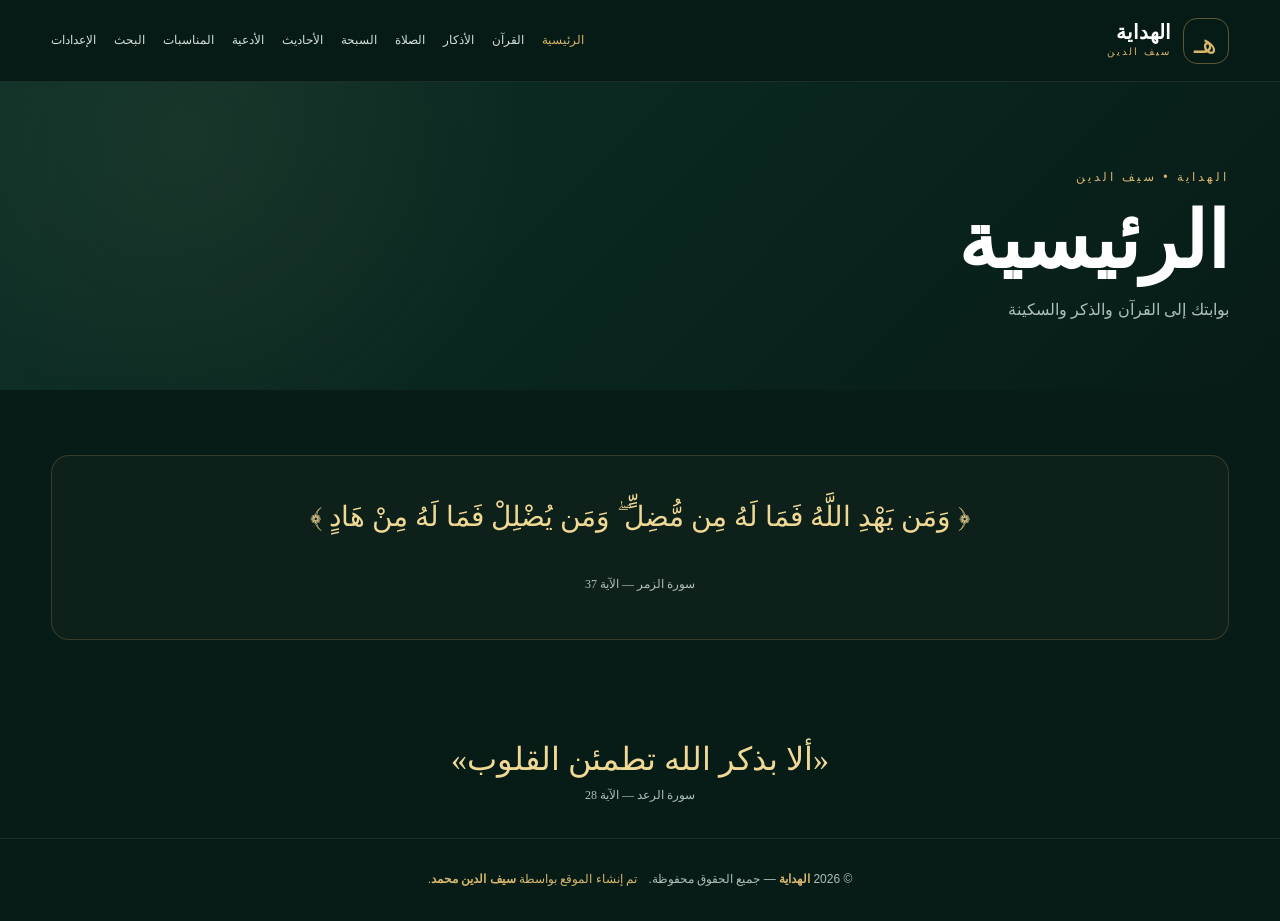
<file: index.html>
<!doctype html><html lang="ar" dir="rtl"><head><meta charset="utf-8"><meta http-equiv="Content-Security-Policy" content="default-src 'self'; script-src 'self' 'unsafe-inline'; style-src 'self' 'unsafe-inline' https://fonts.googleapis.com; font-src 'self' https://fonts.gstatic.com; img-src 'self' data:; media-src 'self' https://the-quran-project.github.io; connect-src 'self'; frame-src 'none'; object-src 'none'; base-uri 'self'; form-action 'self'; upgrade-insecure-requests"><meta name="viewport" content="width=device-width,initial-scale=1"><title>الرئيسية | الهداية</title><link rel="stylesheet" href="style.css"></head><body><header class="topbar"><div class="container nav"><a class="brand" href="index.html"><div class="brand-mark">هـ</div><div><h2>الهداية</h2><small>سيف الدين</small></div></a><nav><a href="index.html" class="active">الرئيسية</a><a href="quran.html" class="">القرآن</a><a href="adhkar.html" class="">الأذكار</a><a href="prayer.html" class="">الصلاة</a><a href="tasbeeh.html" class="">السبحة</a><a href="hadith.html" class="">الأحاديث</a><a href="duas.html" class="">الأدعية</a><a href="events.html" class="">المناسبات</a><a href="search.html" class="">البحث</a><a href="settings.html" class="">الإعدادات</a></nav><span class="menu">☰</span></div></header><section class="hero"><div class="container"><div class="eyebrow">الهداية • سيف الدين</div><h1>الرئيسية</h1><p>بوابتك إلى القرآن والذكر والسكينة</p></div></section><main class="section"><div class="container"><div class="verse">﴿ وَمَن يَهْدِ اللَّهُ فَمَا لَهُ مِن مُّضِلٍّ ۖ وَمَن يُضْلِلْ فَمَا لَهُ مِنْ هَادٍ ﴾<br><small>سورة الزمر — الآية 37</small></div></div></main><div class="quote">«ألا بذكر الله تطمئن القلوب»<small>سورة الرعد — الآية 28</small></div><footer>© 2026 <strong>الهداية</strong> — جميع الحقوق محفوظة. <span class="creator">تم إنشاء الموقع بواسطة <strong>سيف الدين محمد</strong>.</span></footer><script>let c=0,e=document.getElementById("count");if(e){document.getElementById("tap").onclick=()=>{c++;e.textContent=c};document.getElementById("reset").onclick=()=>{c=0;e.textContent=0}}</script></body></html>
</file>
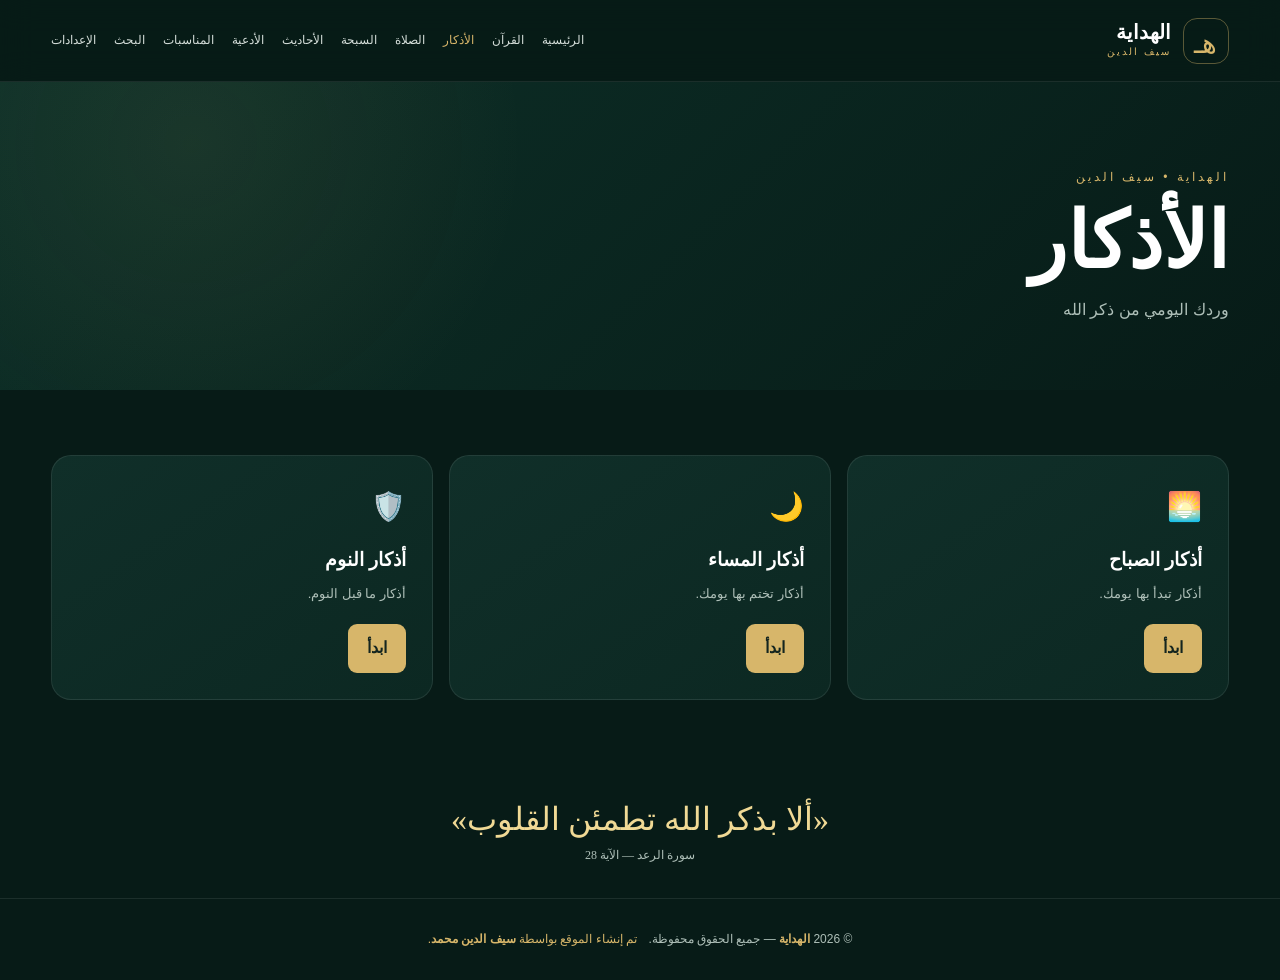
<file: adhkar.html>
<!doctype html><html lang="ar" dir="rtl"><head><meta charset="utf-8"><meta http-equiv="Content-Security-Policy" content="default-src 'self'; script-src 'self' 'unsafe-inline'; style-src 'self' 'unsafe-inline' https://fonts.googleapis.com; font-src 'self' https://fonts.gstatic.com; img-src 'self' data:; media-src 'self' https://the-quran-project.github.io; connect-src 'self'; frame-src 'none'; object-src 'none'; base-uri 'self'; form-action 'self'; upgrade-insecure-requests"><meta name="viewport" content="width=device-width,initial-scale=1"><title>الأذكار | الهداية</title><link rel="stylesheet" href="style.css"></head><body><header class="topbar"><div class="container nav"><a class="brand" href="index.html"><div class="brand-mark">هـ</div><div><h2>الهداية</h2><small>سيف الدين</small></div></a><nav><a href="index.html" class="">الرئيسية</a><a href="quran.html" class="">القرآن</a><a href="adhkar.html" class="active">الأذكار</a><a href="prayer.html" class="">الصلاة</a><a href="tasbeeh.html" class="">السبحة</a><a href="hadith.html" class="">الأحاديث</a><a href="duas.html" class="">الأدعية</a><a href="events.html" class="">المناسبات</a><a href="search.html" class="">البحث</a><a href="settings.html" class="">الإعدادات</a></nav><span class="menu">☰</span></div></header><section class="hero"><div class="container"><div class="eyebrow">الهداية • سيف الدين</div><h1>الأذكار</h1><p>وردك اليومي من ذكر الله</p></div></section><main class="section"><div class="container"><div class="grid"><div class="card"><div class="icon">🌅</div><h3>أذكار الصباح</h3><p>أذكار تبدأ بها يومك.</p><a class="btn" href="#">ابدأ</a></div><div class="card"><div class="icon">🌙</div><h3>أذكار المساء</h3><p>أذكار تختم بها يومك.</p><a class="btn" href="#">ابدأ</a></div><div class="card"><div class="icon">🛡️</div><h3>أذكار النوم</h3><p>أذكار ما قبل النوم.</p><a class="btn" href="#">ابدأ</a></div></div></div></main><div class="quote">«ألا بذكر الله تطمئن القلوب»<small>سورة الرعد — الآية 28</small></div><footer>© 2026 <strong>الهداية</strong> — جميع الحقوق محفوظة. <span class="creator">تم إنشاء الموقع بواسطة <strong>سيف الدين محمد</strong>.</span></footer><script>let c=0,e=document.getElementById("count");if(e){document.getElementById("tap").onclick=()=>{c++;e.textContent=c};document.getElementById("reset").onclick=()=>{c=0;e.textContent=0}}</script></body></html>
</file>
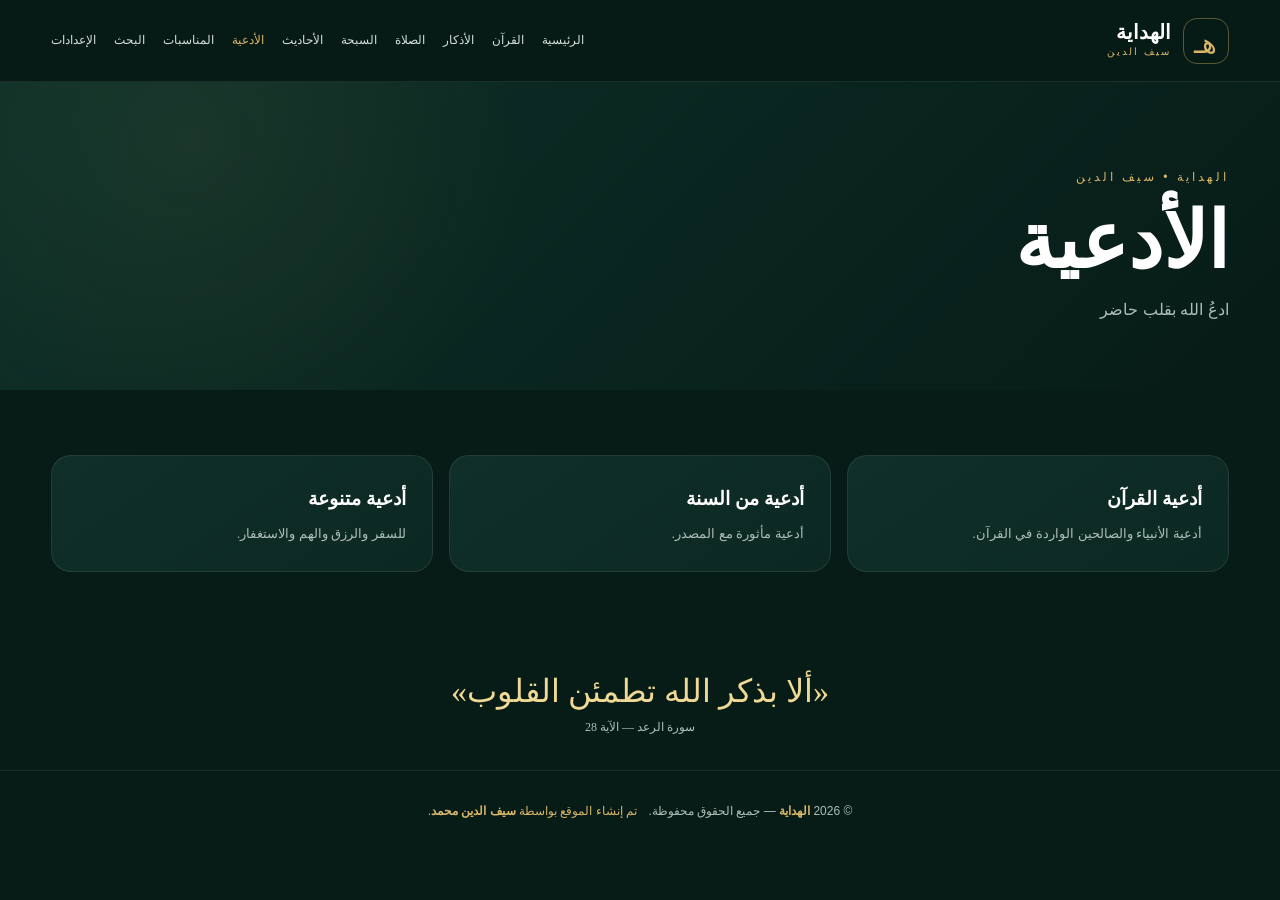
<file: duas.html>
<!doctype html><html lang="ar" dir="rtl"><head><meta charset="utf-8"><meta http-equiv="Content-Security-Policy" content="default-src 'self'; script-src 'self' 'unsafe-inline'; style-src 'self' 'unsafe-inline' https://fonts.googleapis.com; font-src 'self' https://fonts.gstatic.com; img-src 'self' data:; media-src 'self' https://the-quran-project.github.io; connect-src 'self'; frame-src 'none'; object-src 'none'; base-uri 'self'; form-action 'self'; upgrade-insecure-requests"><meta name="viewport" content="width=device-width,initial-scale=1"><title>الأدعية | الهداية</title><link rel="stylesheet" href="style.css"></head><body><header class="topbar"><div class="container nav"><a class="brand" href="index.html"><div class="brand-mark">هـ</div><div><h2>الهداية</h2><small>سيف الدين</small></div></a><nav><a href="index.html" class="">الرئيسية</a><a href="quran.html" class="">القرآن</a><a href="adhkar.html" class="">الأذكار</a><a href="prayer.html" class="">الصلاة</a><a href="tasbeeh.html" class="">السبحة</a><a href="hadith.html" class="">الأحاديث</a><a href="duas.html" class="active">الأدعية</a><a href="events.html" class="">المناسبات</a><a href="search.html" class="">البحث</a><a href="settings.html" class="">الإعدادات</a></nav><span class="menu">☰</span></div></header><section class="hero"><div class="container"><div class="eyebrow">الهداية • سيف الدين</div><h1>الأدعية</h1><p>ادعُ الله بقلب حاضر</p></div></section><main class="section"><div class="container"><div class="grid"><div class="card"><h3>أدعية القرآن</h3><p>أدعية الأنبياء والصالحين الواردة في القرآن.</p></div><div class="card"><h3>أدعية من السنة</h3><p>أدعية مأثورة مع المصدر.</p></div><div class="card"><h3>أدعية متنوعة</h3><p>للسفر والرزق والهم والاستغفار.</p></div></div></div></main><div class="quote">«ألا بذكر الله تطمئن القلوب»<small>سورة الرعد — الآية 28</small></div><footer>© 2026 <strong>الهداية</strong> — جميع الحقوق محفوظة. <span class="creator">تم إنشاء الموقع بواسطة <strong>سيف الدين محمد</strong>.</span></footer><script>let c=0,e=document.getElementById("count");if(e){document.getElementById("tap").onclick=()=>{c++;e.textContent=c};document.getElementById("reset").onclick=()=>{c=0;e.textContent=0}}</script></body></html>
</file>
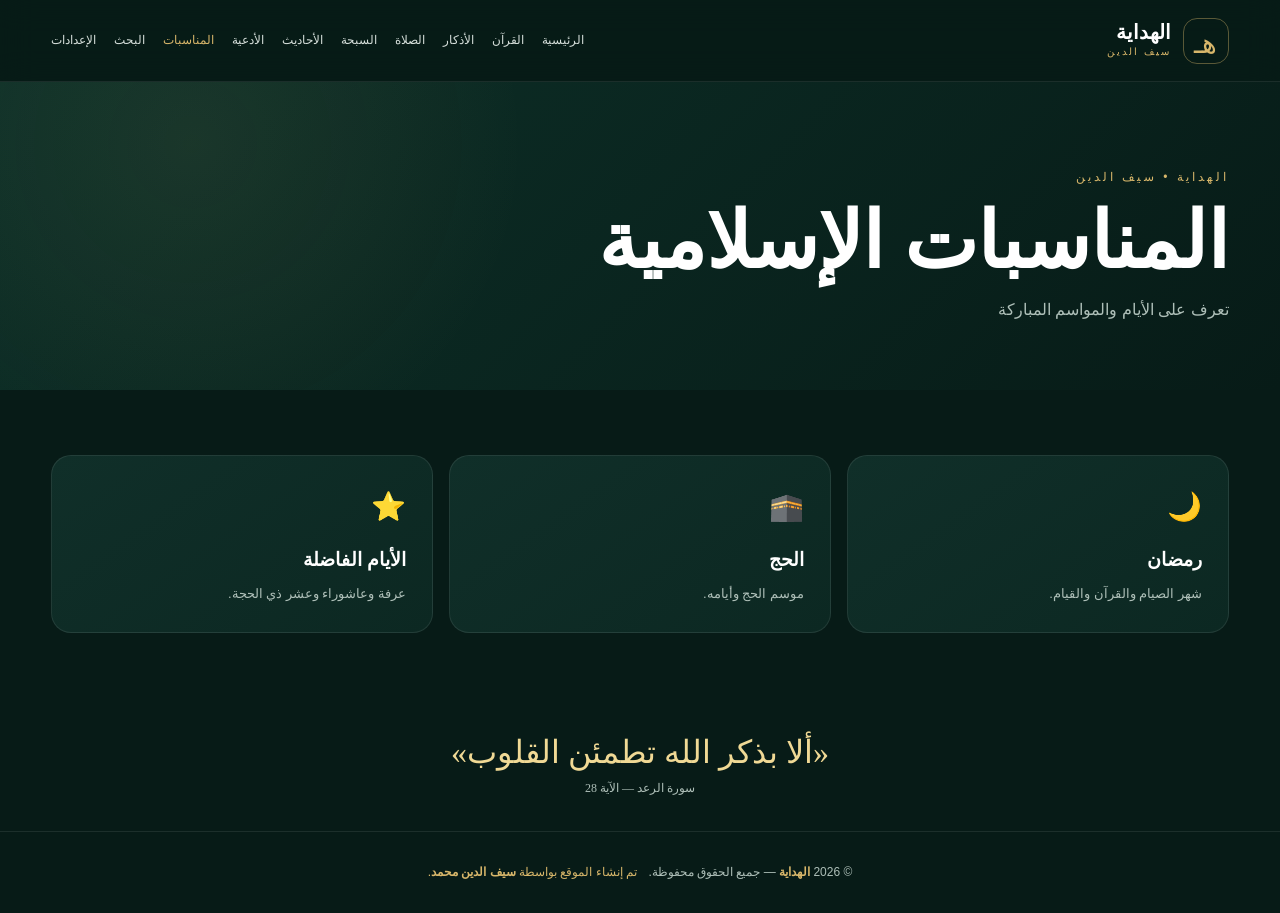
<file: events.html>
<!doctype html><html lang="ar" dir="rtl"><head><meta charset="utf-8"><meta http-equiv="Content-Security-Policy" content="default-src 'self'; script-src 'self' 'unsafe-inline'; style-src 'self' 'unsafe-inline' https://fonts.googleapis.com; font-src 'self' https://fonts.gstatic.com; img-src 'self' data:; media-src 'self' https://the-quran-project.github.io; connect-src 'self'; frame-src 'none'; object-src 'none'; base-uri 'self'; form-action 'self'; upgrade-insecure-requests"><meta name="viewport" content="width=device-width,initial-scale=1"><title>المناسبات الإسلامية | الهداية</title><link rel="stylesheet" href="style.css"></head><body><header class="topbar"><div class="container nav"><a class="brand" href="index.html"><div class="brand-mark">هـ</div><div><h2>الهداية</h2><small>سيف الدين</small></div></a><nav><a href="index.html" class="">الرئيسية</a><a href="quran.html" class="">القرآن</a><a href="adhkar.html" class="">الأذكار</a><a href="prayer.html" class="">الصلاة</a><a href="tasbeeh.html" class="">السبحة</a><a href="hadith.html" class="">الأحاديث</a><a href="duas.html" class="">الأدعية</a><a href="events.html" class="active">المناسبات</a><a href="search.html" class="">البحث</a><a href="settings.html" class="">الإعدادات</a></nav><span class="menu">☰</span></div></header><section class="hero"><div class="container"><div class="eyebrow">الهداية • سيف الدين</div><h1>المناسبات الإسلامية</h1><p>تعرف على الأيام والمواسم المباركة</p></div></section><main class="section"><div class="container"><div class="grid"><div class="card"><div class="icon">🌙</div><h3>رمضان</h3><p>شهر الصيام والقرآن والقيام.</p></div><div class="card"><div class="icon">🕋</div><h3>الحج</h3><p>موسم الحج وأيامه.</p></div><div class="card"><div class="icon">⭐</div><h3>الأيام الفاضلة</h3><p>عرفة وعاشوراء وعشر ذي الحجة.</p></div></div></div></main><div class="quote">«ألا بذكر الله تطمئن القلوب»<small>سورة الرعد — الآية 28</small></div><footer>© 2026 <strong>الهداية</strong> — جميع الحقوق محفوظة. <span class="creator">تم إنشاء الموقع بواسطة <strong>سيف الدين محمد</strong>.</span></footer><script>let c=0,e=document.getElementById("count");if(e){document.getElementById("tap").onclick=()=>{c++;e.textContent=c};document.getElementById("reset").onclick=()=>{c=0;e.textContent=0}}</script></body></html>
</file>
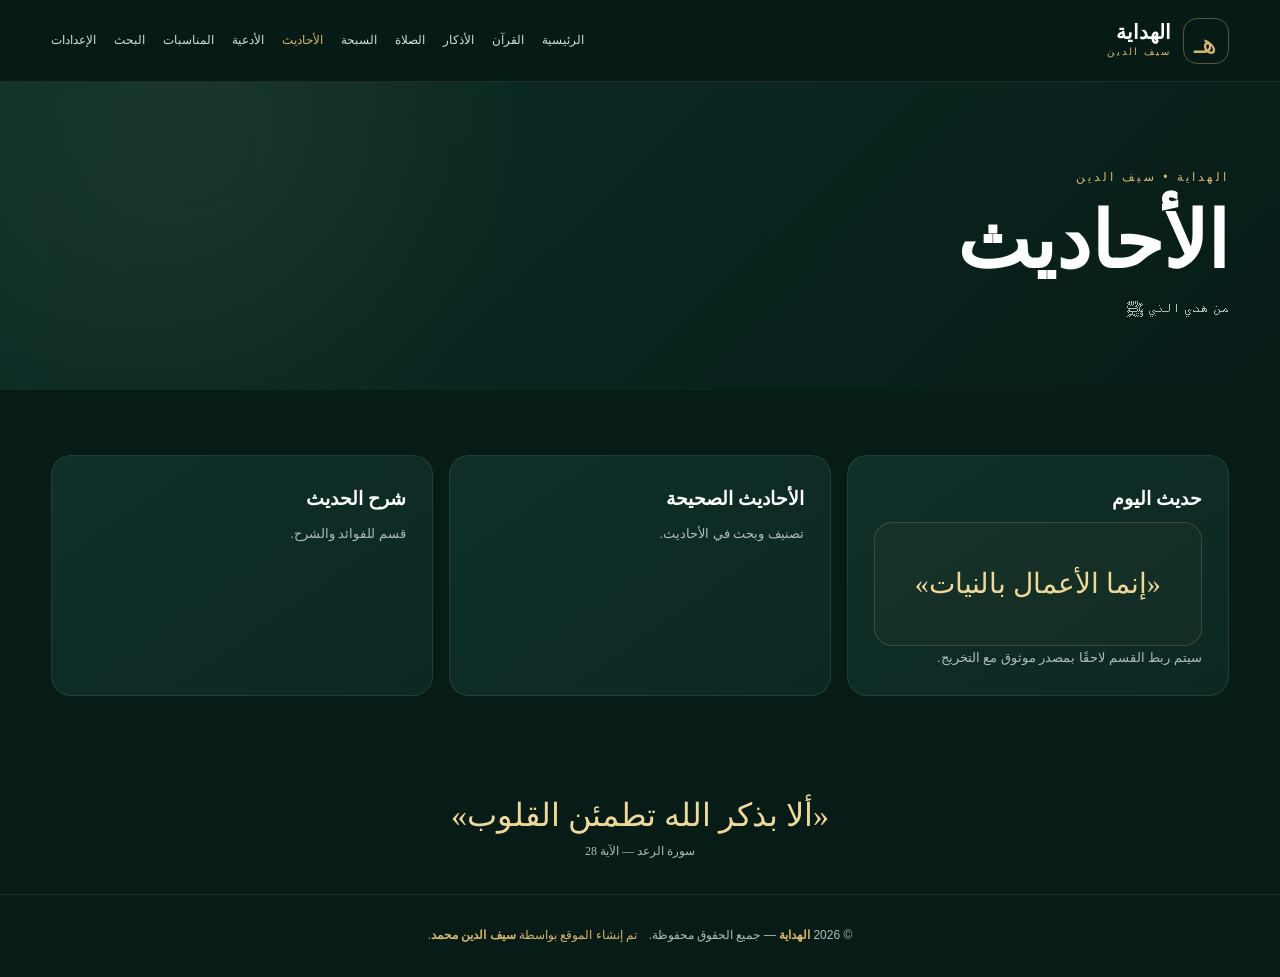
<file: hadith.html>
<!doctype html><html lang="ar" dir="rtl"><head><meta charset="utf-8"><meta http-equiv="Content-Security-Policy" content="default-src 'self'; script-src 'self' 'unsafe-inline'; style-src 'self' 'unsafe-inline' https://fonts.googleapis.com; font-src 'self' https://fonts.gstatic.com; img-src 'self' data:; media-src 'self' https://the-quran-project.github.io; connect-src 'self'; frame-src 'none'; object-src 'none'; base-uri 'self'; form-action 'self'; upgrade-insecure-requests"><meta name="viewport" content="width=device-width,initial-scale=1"><title>الأحاديث | الهداية</title><link rel="stylesheet" href="style.css"></head><body><header class="topbar"><div class="container nav"><a class="brand" href="index.html"><div class="brand-mark">هـ</div><div><h2>الهداية</h2><small>سيف الدين</small></div></a><nav><a href="index.html" class="">الرئيسية</a><a href="quran.html" class="">القرآن</a><a href="adhkar.html" class="">الأذكار</a><a href="prayer.html" class="">الصلاة</a><a href="tasbeeh.html" class="">السبحة</a><a href="hadith.html" class="active">الأحاديث</a><a href="duas.html" class="">الأدعية</a><a href="events.html" class="">المناسبات</a><a href="search.html" class="">البحث</a><a href="settings.html" class="">الإعدادات</a></nav><span class="menu">☰</span></div></header><section class="hero"><div class="container"><div class="eyebrow">الهداية • سيف الدين</div><h1>الأحاديث</h1><p>من هدي النبي ﷺ</p></div></section><main class="section"><div class="container"><div class="grid"><div class="card"><h3>حديث اليوم</h3><div class="verse">«إنما الأعمال بالنيات»</div><p>سيتم ربط القسم لاحقًا بمصدر موثوق مع التخريج.</p></div><div class="card"><h3>الأحاديث الصحيحة</h3><p>تصنيف وبحث في الأحاديث.</p></div><div class="card"><h3>شرح الحديث</h3><p>قسم للفوائد والشرح.</p></div></div></div></main><div class="quote">«ألا بذكر الله تطمئن القلوب»<small>سورة الرعد — الآية 28</small></div><footer>© 2026 <strong>الهداية</strong> — جميع الحقوق محفوظة. <span class="creator">تم إنشاء الموقع بواسطة <strong>سيف الدين محمد</strong>.</span></footer><script>let c=0,e=document.getElementById("count");if(e){document.getElementById("tap").onclick=()=>{c++;e.textContent=c};document.getElementById("reset").onclick=()=>{c=0;e.textContent=0}}</script></body></html>
</file>
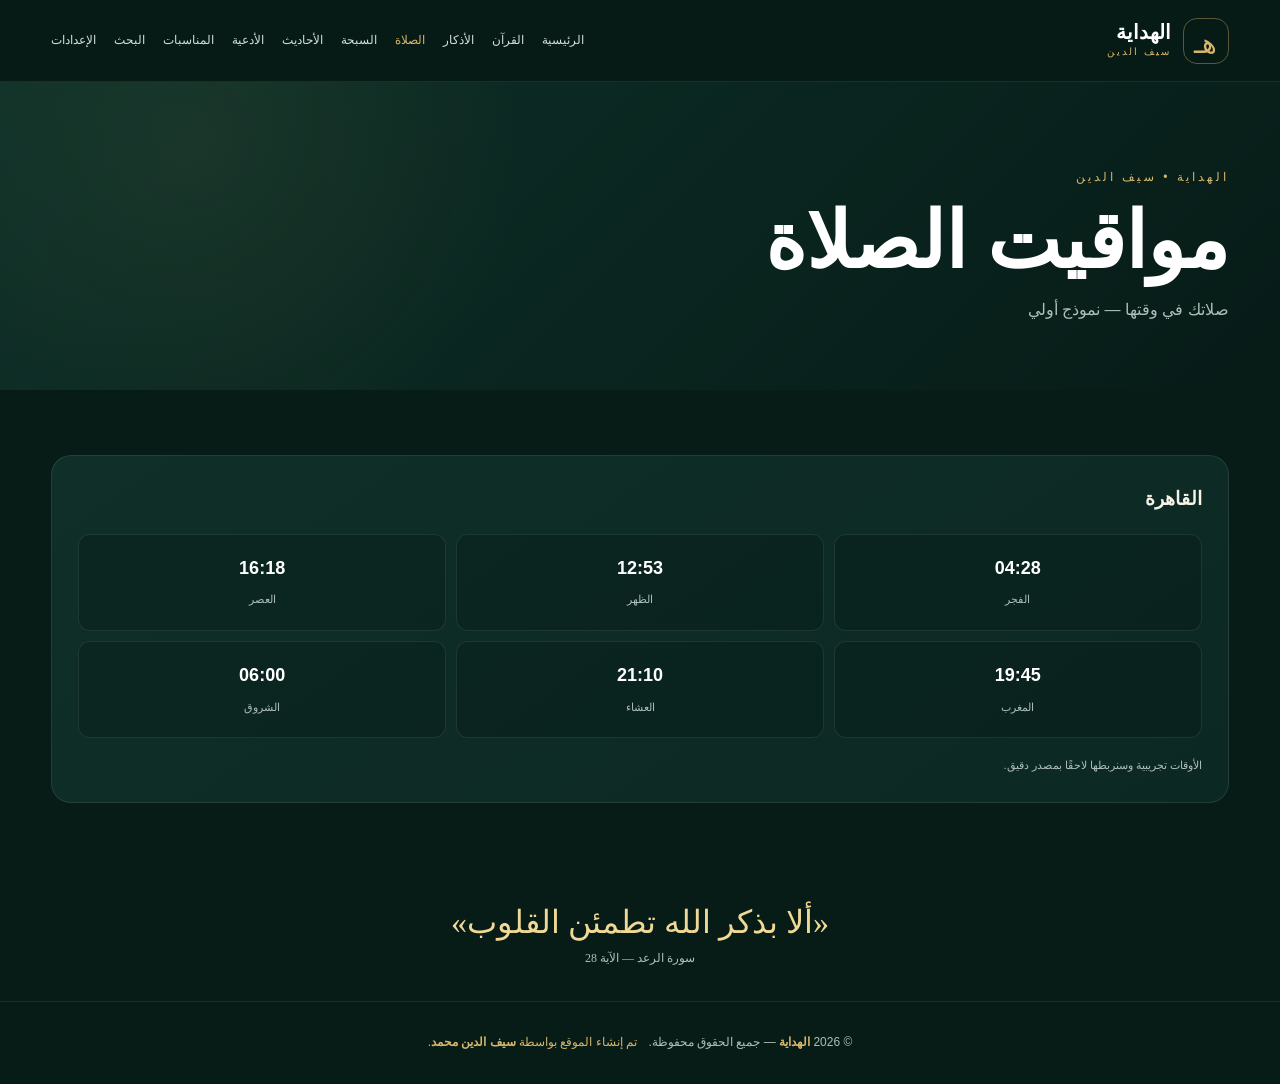
<file: prayer.html>
<!doctype html><html lang="ar" dir="rtl"><head><meta charset="utf-8"><meta http-equiv="Content-Security-Policy" content="default-src 'self'; script-src 'self' 'unsafe-inline'; style-src 'self' 'unsafe-inline' https://fonts.googleapis.com; font-src 'self' https://fonts.gstatic.com; img-src 'self' data:; media-src 'self' https://the-quran-project.github.io; connect-src 'self'; frame-src 'none'; object-src 'none'; base-uri 'self'; form-action 'self'; upgrade-insecure-requests"><meta name="viewport" content="width=device-width,initial-scale=1"><title>مواقيت الصلاة | الهداية</title><link rel="stylesheet" href="style.css"></head><body><header class="topbar"><div class="container nav"><a class="brand" href="index.html"><div class="brand-mark">هـ</div><div><h2>الهداية</h2><small>سيف الدين</small></div></a><nav><a href="index.html" class="">الرئيسية</a><a href="quran.html" class="">القرآن</a><a href="adhkar.html" class="">الأذكار</a><a href="prayer.html" class="active">الصلاة</a><a href="tasbeeh.html" class="">السبحة</a><a href="hadith.html" class="">الأحاديث</a><a href="duas.html" class="">الأدعية</a><a href="events.html" class="">المناسبات</a><a href="search.html" class="">البحث</a><a href="settings.html" class="">الإعدادات</a></nav><span class="menu">☰</span></div></header><section class="hero"><div class="container"><div class="eyebrow">الهداية • سيف الدين</div><h1>مواقيت الصلاة</h1><p>صلاتك في وقتها — نموذج أولي</p></div></section><main class="section"><div class="container"><div class="panel"><h3 style="margin-bottom:18px">القاهرة</h3><div class="prayers"><div class="prayer"><b>04:28</b><span>الفجر</span></div><div class="prayer"><b>12:53</b><span>الظهر</span></div><div class="prayer"><b>16:18</b><span>العصر</span></div><div class="prayer"><b>19:45</b><span>المغرب</span></div><div class="prayer"><b>21:10</b><span>العشاء</span></div><div class="prayer"><b>06:00</b><span>الشروق</span></div></div><p style="color:var(--muted);font-size:11px;margin-top:18px">الأوقات تجريبية وسنربطها لاحقًا بمصدر دقيق.</p></div></div></main><div class="quote">«ألا بذكر الله تطمئن القلوب»<small>سورة الرعد — الآية 28</small></div><footer>© 2026 <strong>الهداية</strong> — جميع الحقوق محفوظة. <span class="creator">تم إنشاء الموقع بواسطة <strong>سيف الدين محمد</strong>.</span></footer><script>let c=0,e=document.getElementById("count");if(e){document.getElementById("tap").onclick=()=>{c++;e.textContent=c};document.getElementById("reset").onclick=()=>{c=0;e.textContent=0}}</script></body></html>
</file>
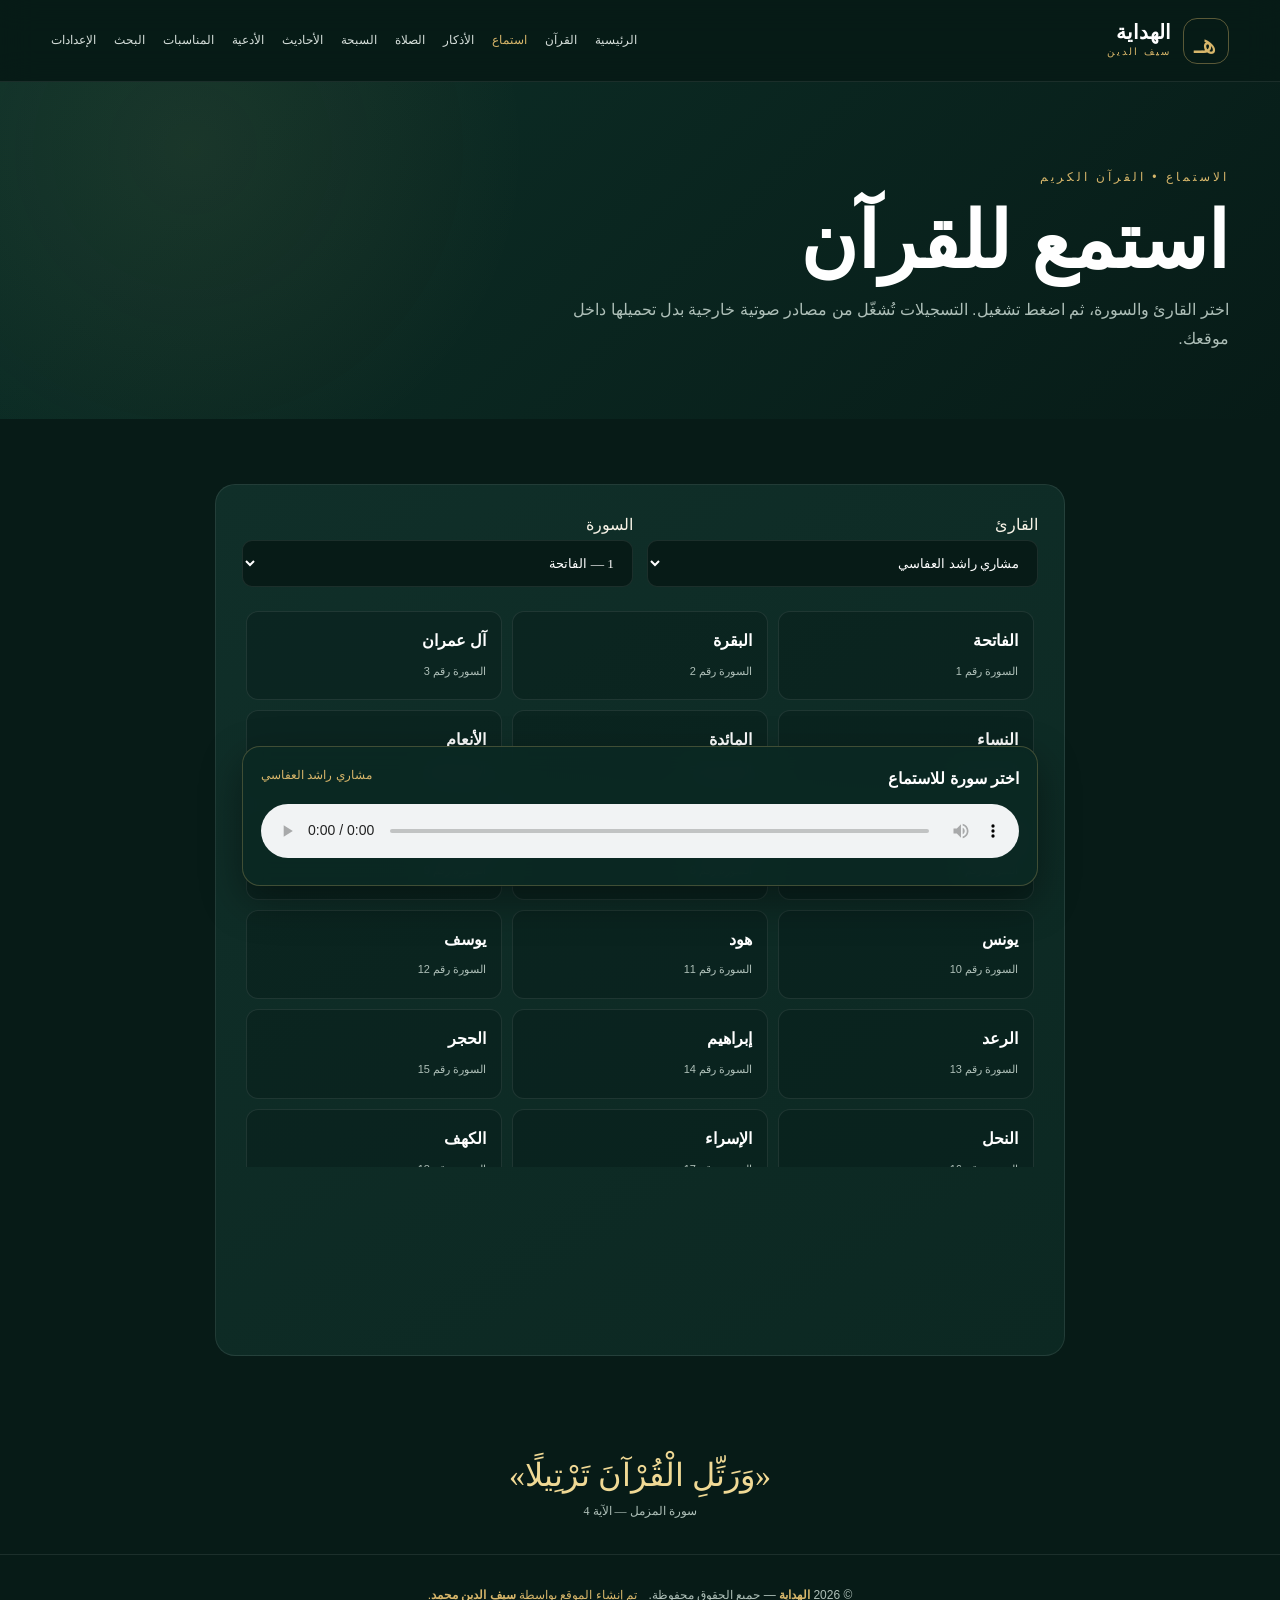
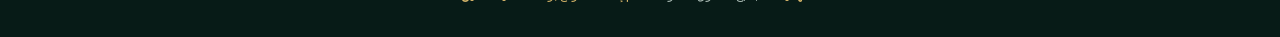
<file: quran-audio.html>
<!doctype html>
<html lang="ar" dir="rtl">
<head>
<meta charset="utf-8"><meta http-equiv="Content-Security-Policy" content="default-src 'self'; script-src 'self' 'unsafe-inline'; style-src 'self' 'unsafe-inline' https://fonts.googleapis.com; font-src 'self' https://fonts.gstatic.com; img-src 'self' data:; media-src 'self' https://the-quran-project.github.io; connect-src 'self'; frame-src 'none'; object-src 'none'; base-uri 'self'; form-action 'self'; upgrade-insecure-requests">
<meta name="viewport" content="width=device-width,initial-scale=1">
<title>استماع القرآن | الهداية</title>
<link rel="stylesheet" href="style.css">
<style>
.audio-box{max-width:850px;margin:auto}
.controls{display:grid;grid-template-columns:1fr 1fr;gap:14px;margin-bottom:20px}
select{width:100%;padding:14px;border-radius:10px;border:1px solid var(--line);background:#071b17;color:#fff;font-family:Cairo}
.surah-list{display:grid;grid-template-columns:repeat(3,1fr);gap:10px;max-height:560px;overflow:auto;padding:4px}
.surah{padding:15px;background:#071b1766;border:1px solid var(--line);border-radius:12px;cursor:pointer;transition:.2s}
.surah:hover,.surah.selected{border-color:#d7b66a77;background:#d7b66a0d}
.surah b{display:block;color:#fff}.surah span{font-size:11px;color:var(--muted)}
.player{position:sticky;bottom:14px;margin-top:22px;padding:18px;background:#0b2923f2;border:1px solid #d7b66a44;border-radius:18px;backdrop-filter:blur(12px);box-shadow:0 15px 40px #0006}
.player-title{display:flex;justify-content:space-between;gap:15px;margin-bottom:10px}.player-title strong{color:#fff}.player-title span{color:var(--gold);font-size:12px}
audio{width:100%}
@media(max-width:700px){.controls{grid-template-columns:1fr}.surah-list{grid-template-columns:repeat(2,1fr)}}
</style>
</head>
<body>
<header class="topbar"><div class="container nav">
<a class="brand" href="index.html"><div class="brand-mark">هـ</div><div><h2>الهداية</h2><small>سيف الدين</small></div></a>
<nav>
<a href="index.html">الرئيسية</a><a href="quran.html">القرآن</a><a href="quran-audio.html" class="active">استماع</a><a href="adhkar.html">الأذكار</a><a href="prayer.html">الصلاة</a><a href="tasbeeh.html">السبحة</a><a href="hadith.html">الأحاديث</a><a href="duas.html">الأدعية</a><a href="events.html">المناسبات</a><a href="search.html">البحث</a><a href="settings.html">الإعدادات</a>
</nav><span class="menu">☰</span>
</div></header>

<section class="hero"><div class="container">
<div class="eyebrow">الاستماع • القرآن الكريم</div><h1>استمع للقرآن</h1>
<p>اختر القارئ والسورة، ثم اضغط تشغيل. التسجيلات تُشغّل من مصادر صوتية خارجية بدل تحميلها داخل موقعك.</p>
</div></section>

<main class="section"><div class="container audio-box">
<div class="panel">
<div class="controls">
<div><label>القارئ</label><select id="reciter">
<option value="1">مشاري راشد العفاسي</option>
<option value="2">أبو بكر الشاطري</option>
<option value="3">ناصر القطامي</option>
<option value="4">ياسر الدوسري</option>
<option value="5">هاني الرفاعي</option>
</select></div>
<div><label>السورة</label><select id="surahSelect"></select></div>
</div>
<div class="surah-list" id="surahList"></div>
<div class="player">
<div class="player-title"><strong id="nowPlaying">اختر سورة للاستماع</strong><span id="readerName">مشاري راشد العفاسي</span></div>
<audio id="player" controls preload="none"></audio>
</div>
</div>
</div></main>

<div class="quote">«وَرَتِّلِ الْقُرْآنَ تَرْتِيلًا»<small>سورة المزمل — الآية 4</small></div>
<footer>© 2026 <strong>الهداية</strong> — جميع الحقوق محفوظة. <span class="creator">تم إنشاء الموقع بواسطة <strong>سيف الدين محمد</strong>.</span></footer>

<script>
const surahs=[
["الفاتحة","الفاتحة",1],["البقرة","البقرة",2],["آل عمران","آل عمران",3],["النساء","النساء",4],["المائدة","المائدة",5],["الأنعام","الأنعام",6],["الأعراف","الأعراف",7],["الأنفال","الأنفال",8],["التوبة","التوبة",9],["يونس","يونس",10],["هود","هود",11],["يوسف","يوسف",12],["الرعد","الرعد",13],["إبراهيم","إبراهيم",14],["الحجر","الحجر",15],["النحل","النحل",16],["الإسراء","الإسراء",17],["الكهف","الكهف",18],["مريم","مريم",19],["طه","طه",20],["الأنبياء","الأنبياء",21],["الحج","الحج",22],["المؤمنون","المؤمنون",23],["النور","النور",24],["الفرقان","الفرقان",25],["الشعراء","الشعراء",26],["النمل","النمل",27],["القصص","القصص",28],["العنكبوت","العنكبوت",29],["الروم","الروم",30],["لقمان","لقمان",31],["السجدة","السجدة",32],["الأحزاب","الأحزاب",33],["سبأ","سبأ",34],["فاطر","فاطر",35],["يس","يس",36],["الصافات","الصافات",37],["ص","ص",38],["الزمر","الزمر",39],["غافر","غافر",40],["فصلت","فصلت",41],["الشورى","الشورى",42],["الزخرف","الزخرف",43],["الدخان","الدخان",44],["الجاثية","الجاثية",45],["الأحقاف","الأحقاف",46],["محمد","محمد",47],["الفتح","الفتح",48],["الحجرات","الحجرات",49],["ق","ق",50],["الذاريات","الذاريات",51],["الطور","الطور",52],["النجم","النجم",53],["القمر","القمر",54],["الرحمن","الرحمن",55],["الواقعة","الواقعة",56],["الحديد","الحديد",57],["المجادلة","المجادلة",58],["الحشر","الحشر",59],["الممتحنة","الممتحنة",60],["الصف","الصف",61],["الجمعة","الجمعة",62],["المنافقون","المنافقون",63],["التغابن","التغابن",64],["الطلاق","الطلاق",65],["التحريم","التحريم",66],["الملك","الملك",67],["القلم","القلم",68],["الحاقة","الحاقة",69],["المعارج","المعارج",70],["نوح","نوح",71],["الجن","الجن",72],["المزمل","المزمل",73],["المدثر","المدثر",74],["القيامة","القيامة",75],["الإنسان","الإنسان",76],["المرسلات","المرسلات",77],["النبأ","النبأ",78],["النازعات","النازعات",79],["عبس","عبس",80],["التكوير","التكوير",81],["الانفطار","الانفطار",82],["المطففين","المطففين",83],["الانشقاق","الانشقاق",84],["البروج","البروج",85],["الطارق","الطارق",86],["الأعلى","الأعلى",87],["الغاشية","الغاشية",88],["الفجر","الفجر",89],["البلد","البلد",90],["الشمس","الشمس",91],["الليل","الليل",92],["الضحى","الضحى",93],["الشرح","الشرح",94],["التين","التين",95],["العلق","العلق",96],["القدر","القدر",97],["البينة","البينة",98],["الزلزلة","الزلزلة",99],["العاديات","العاديات",100],["القارعة","القارعة",101],["التكاثر","التكاثر",102],["العصر","العصر",103],["الهمزة","الهمزة",104],["الفيل","الفيل",105],["قريش","قريش",106],["الماعون","الماعون",107],["الكوثر","الكوثر",108],["الكافرون","الكافرون",109],["النصر","النصر",110],["المسد","المسد",111],["الإخلاص","الإخلاص",112],["الفلق","الفلق",113],["الناس","الناس",114]
];
const names={1:"مشاري راشد العفاسي",2:"أبو بكر الشاطري",3:"ناصر القطامي",4:"ياسر الدوسري",5:"هاني الرفاعي"};
const select=document.getElementById("surahSelect"), list=document.getElementById("surahList"), rec=document.getElementById("reciter"), audio=document.getElementById("player"), now=document.getElementById("nowPlaying"), reader=document.getElementById("readerName");
surahs.forEach(s=>{let o=document.createElement("option");o.value=s[2];o.textContent=s[2]+" — "+s[0];select.appendChild(o);});
surahs.forEach(s=>{let d=document.createElement("div");d.className="surah";d.dataset.id=s[2];d.innerHTML="<b>"+s[0]+"</b><span>السورة رقم "+s[2]+"</span>";d.onclick=()=>play(s[2],d);list.appendChild(d);});
function play(id,el){
 select.value=id; reader.textContent=names[rec.value]; now.textContent="سورة "+surahs[id-1][0]+" — "+names[rec.value];
 document.querySelectorAll(".surah").forEach(x=>x.classList.remove("selected")); if(el) el.classList.add("selected");
 audio.src="https://the-quran-project.github.io/Quran-Audio-Chapters/raw/refs/heads/main/Data/"+rec.value+"/"+String(id)+".mp3";
 audio.play().catch(()=>{});
}
select.onchange=()=>play(Number(select.value),document.querySelector('.surah[data-id="'+select.value+'"]'));
rec.onchange=()=>{reader.textContent=names[rec.value];play(Number(select.value),document.querySelector('.surah[data-id="'+select.value+'"]'));};
</script>
</body></html>
</file>
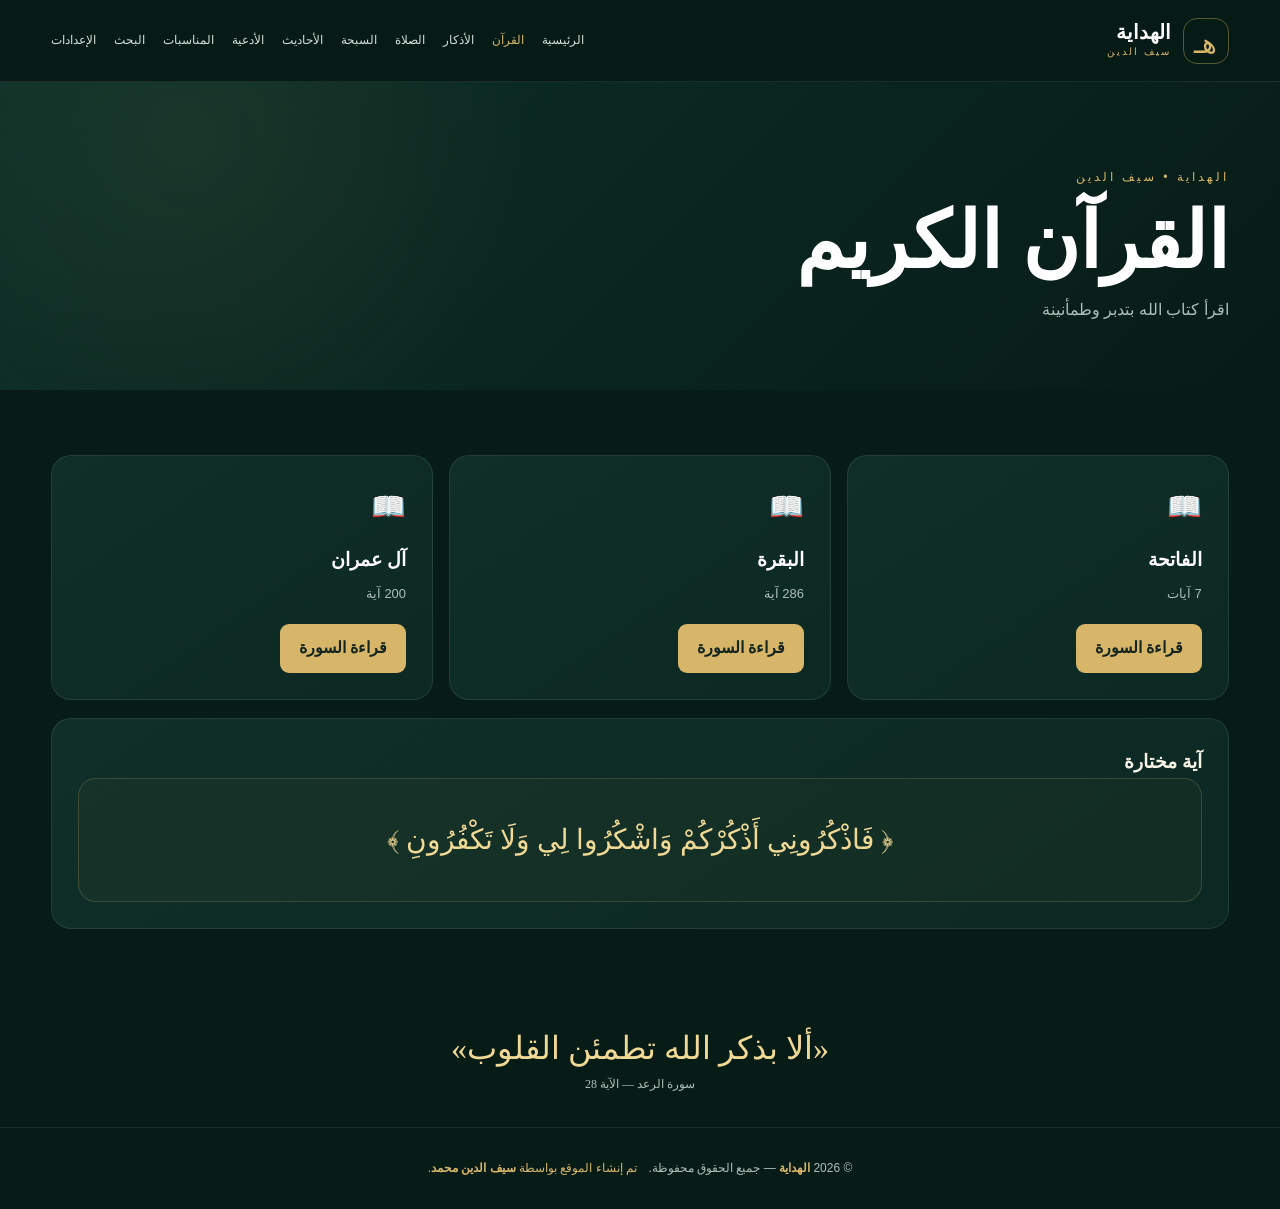
<file: quran.html>
<!doctype html><html lang="ar" dir="rtl"><head><meta charset="utf-8"><meta http-equiv="Content-Security-Policy" content="default-src 'self'; script-src 'self' 'unsafe-inline'; style-src 'self' 'unsafe-inline' https://fonts.googleapis.com; font-src 'self' https://fonts.gstatic.com; img-src 'self' data:; media-src 'self' https://the-quran-project.github.io; connect-src 'self'; frame-src 'none'; object-src 'none'; base-uri 'self'; form-action 'self'; upgrade-insecure-requests"><meta name="viewport" content="width=device-width,initial-scale=1"><title>القرآن الكريم | الهداية</title><link rel="stylesheet" href="style.css"></head><body><header class="topbar"><div class="container nav"><a class="brand" href="index.html"><div class="brand-mark">هـ</div><div><h2>الهداية</h2><small>سيف الدين</small></div></a><nav><a href="index.html" class="">الرئيسية</a><a href="quran.html" class="active">القرآن</a><a href="adhkar.html" class="">الأذكار</a><a href="prayer.html" class="">الصلاة</a><a href="tasbeeh.html" class="">السبحة</a><a href="hadith.html" class="">الأحاديث</a><a href="duas.html" class="">الأدعية</a><a href="events.html" class="">المناسبات</a><a href="search.html" class="">البحث</a><a href="settings.html" class="">الإعدادات</a></nav><span class="menu">☰</span></div></header><section class="hero"><div class="container"><div class="eyebrow">الهداية • سيف الدين</div><h1>القرآن الكريم</h1><p>اقرأ كتاب الله بتدبر وطمأنينة</p></div></section><main class="section"><div class="container"><div class="grid"><div class="card"><div class="icon">📖</div><h3>الفاتحة</h3><p>7 آيات</p><a class="btn" href="#">قراءة السورة</a></div><div class="card"><div class="icon">📖</div><h3>البقرة</h3><p>286 آية</p><a class="btn" href="#">قراءة السورة</a></div><div class="card"><div class="icon">📖</div><h3>آل عمران</h3><p>200 آية</p><a class="btn" href="#">قراءة السورة</a></div></div><div class="panel" style="margin-top:18px"><h3>آية مختارة</h3><div class="verse">﴿ فَاذْكُرُونِي أَذْكُرْكُمْ وَاشْكُرُوا لِي وَلَا تَكْفُرُونِ ﴾</div></div></div></main><div class="quote">«ألا بذكر الله تطمئن القلوب»<small>سورة الرعد — الآية 28</small></div><footer>© 2026 <strong>الهداية</strong> — جميع الحقوق محفوظة. <span class="creator">تم إنشاء الموقع بواسطة <strong>سيف الدين محمد</strong>.</span></footer><script>let c=0,e=document.getElementById("count");if(e){document.getElementById("tap").onclick=()=>{c++;e.textContent=c};document.getElementById("reset").onclick=()=>{c=0;e.textContent=0}}</script></body></html>
</file>
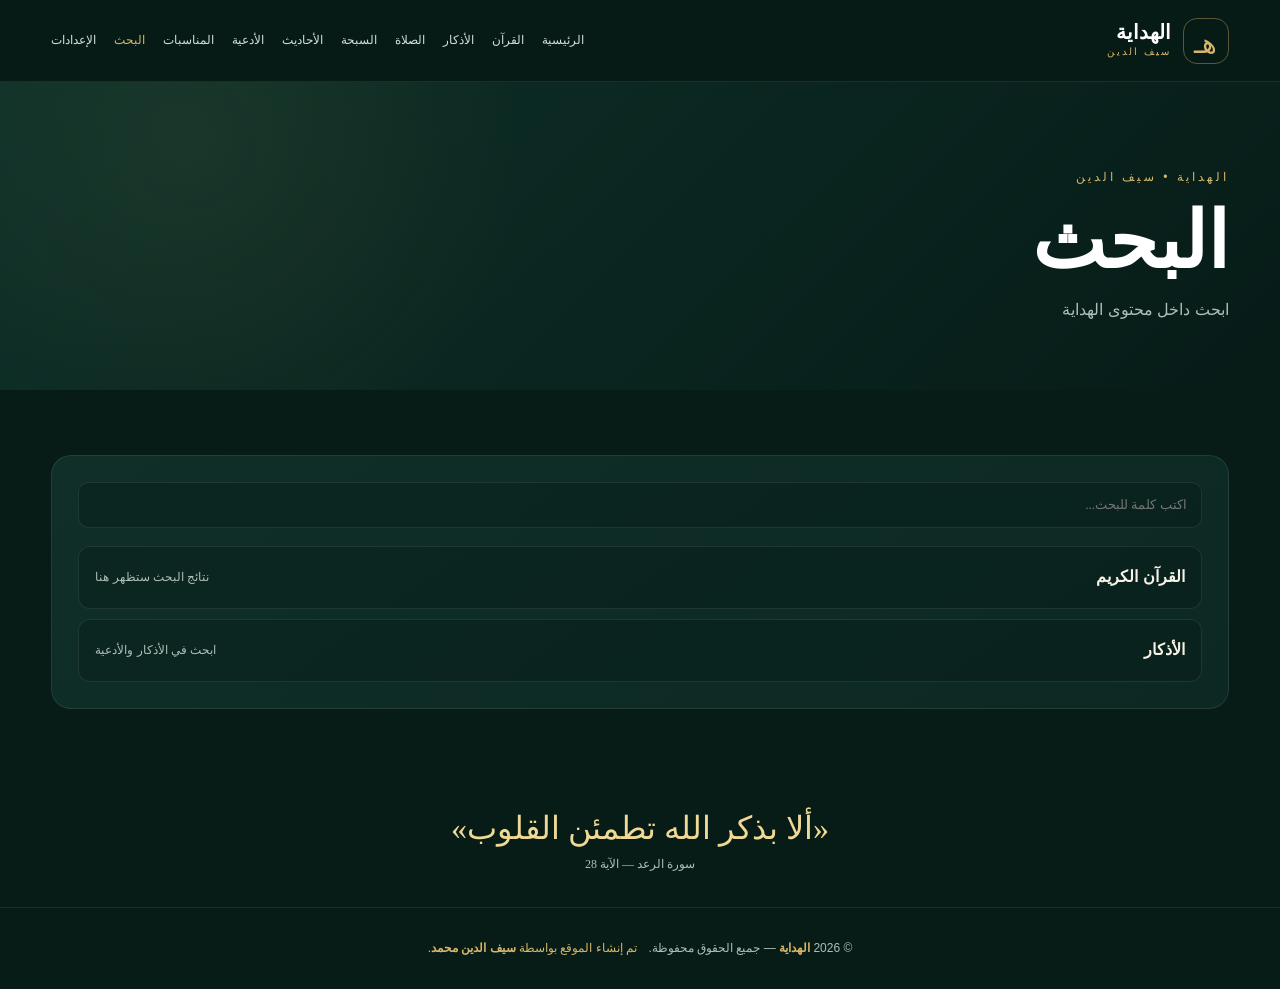
<file: search.html>
<!doctype html><html lang="ar" dir="rtl"><head><meta charset="utf-8"><meta http-equiv="Content-Security-Policy" content="default-src 'self'; script-src 'self' 'unsafe-inline'; style-src 'self' 'unsafe-inline' https://fonts.googleapis.com; font-src 'self' https://fonts.gstatic.com; img-src 'self' data:; media-src 'self' https://the-quran-project.github.io; connect-src 'self'; frame-src 'none'; object-src 'none'; base-uri 'self'; form-action 'self'; upgrade-insecure-requests"><meta name="viewport" content="width=device-width,initial-scale=1"><title>البحث | الهداية</title><link rel="stylesheet" href="style.css"></head><body><header class="topbar"><div class="container nav"><a class="brand" href="index.html"><div class="brand-mark">هـ</div><div><h2>الهداية</h2><small>سيف الدين</small></div></a><nav><a href="index.html" class="">الرئيسية</a><a href="quran.html" class="">القرآن</a><a href="adhkar.html" class="">الأذكار</a><a href="prayer.html" class="">الصلاة</a><a href="tasbeeh.html" class="">السبحة</a><a href="hadith.html" class="">الأحاديث</a><a href="duas.html" class="">الأدعية</a><a href="events.html" class="">المناسبات</a><a href="search.html" class="active">البحث</a><a href="settings.html" class="">الإعدادات</a></nav><span class="menu">☰</span></div></header><section class="hero"><div class="container"><div class="eyebrow">الهداية • سيف الدين</div><h1>البحث</h1><p>ابحث داخل محتوى الهداية</p></div></section><main class="section"><div class="container"><div class="panel"><input class="search" placeholder="اكتب كلمة للبحث..."><div class="list"><div class="row"><b>القرآن الكريم</b><span>نتائج البحث ستظهر هنا</span></div><div class="row"><b>الأذكار</b><span>ابحث في الأذكار والأدعية</span></div></div></div></div></main><div class="quote">«ألا بذكر الله تطمئن القلوب»<small>سورة الرعد — الآية 28</small></div><footer>© 2026 <strong>الهداية</strong> — جميع الحقوق محفوظة. <span class="creator">تم إنشاء الموقع بواسطة <strong>سيف الدين محمد</strong>.</span></footer><script>let c=0,e=document.getElementById("count");if(e){document.getElementById("tap").onclick=()=>{c++;e.textContent=c};document.getElementById("reset").onclick=()=>{c=0;e.textContent=0}}</script></body></html>
</file>
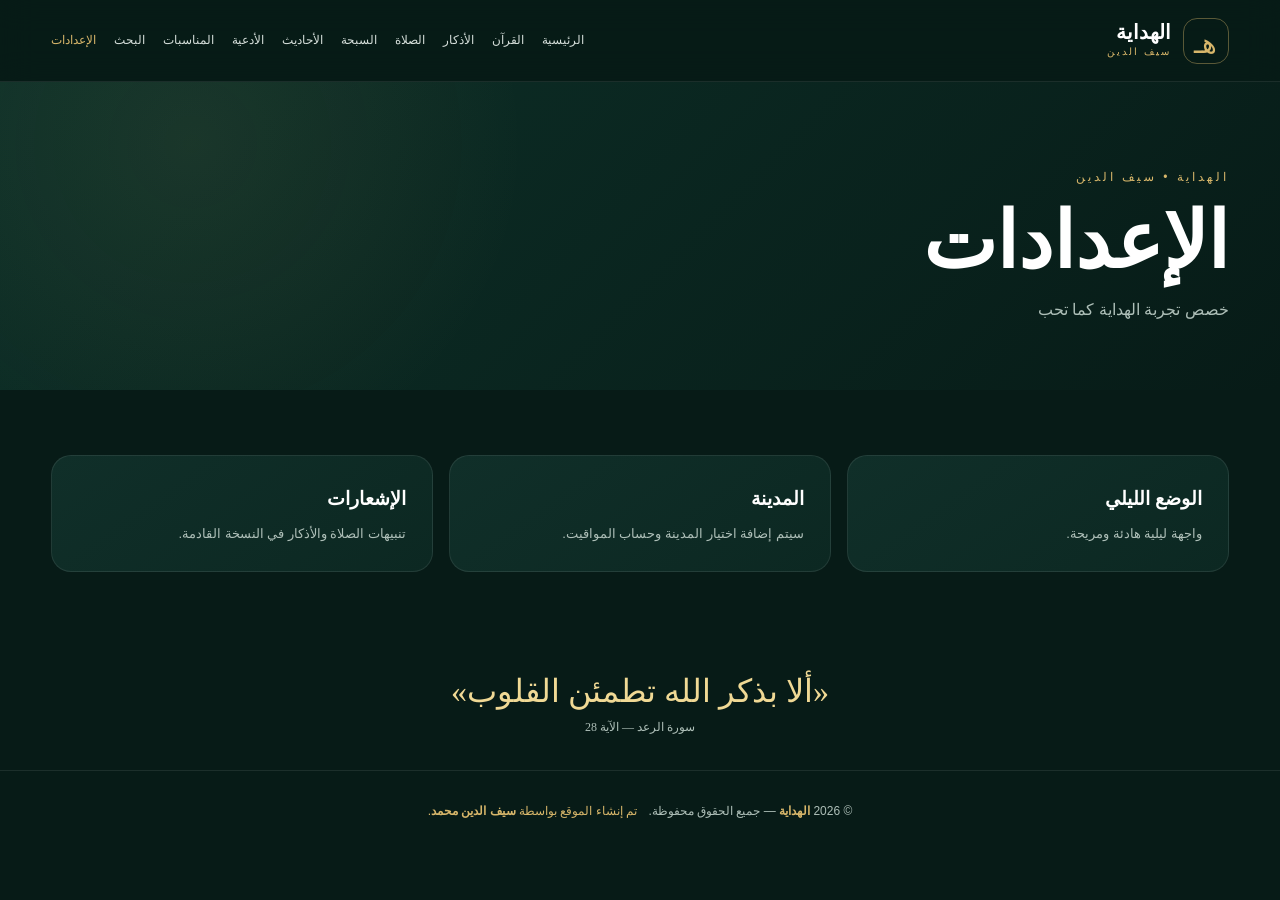
<file: settings.html>
<!doctype html><html lang="ar" dir="rtl"><head><meta charset="utf-8"><meta http-equiv="Content-Security-Policy" content="default-src 'self'; script-src 'self' 'unsafe-inline'; style-src 'self' 'unsafe-inline' https://fonts.googleapis.com; font-src 'self' https://fonts.gstatic.com; img-src 'self' data:; media-src 'self' https://the-quran-project.github.io; connect-src 'self'; frame-src 'none'; object-src 'none'; base-uri 'self'; form-action 'self'; upgrade-insecure-requests"><meta name="viewport" content="width=device-width,initial-scale=1"><title>الإعدادات | الهداية</title><link rel="stylesheet" href="style.css"></head><body><header class="topbar"><div class="container nav"><a class="brand" href="index.html"><div class="brand-mark">هـ</div><div><h2>الهداية</h2><small>سيف الدين</small></div></a><nav><a href="index.html" class="">الرئيسية</a><a href="quran.html" class="">القرآن</a><a href="adhkar.html" class="">الأذكار</a><a href="prayer.html" class="">الصلاة</a><a href="tasbeeh.html" class="">السبحة</a><a href="hadith.html" class="">الأحاديث</a><a href="duas.html" class="">الأدعية</a><a href="events.html" class="">المناسبات</a><a href="search.html" class="">البحث</a><a href="settings.html" class="active">الإعدادات</a></nav><span class="menu">☰</span></div></header><section class="hero"><div class="container"><div class="eyebrow">الهداية • سيف الدين</div><h1>الإعدادات</h1><p>خصص تجربة الهداية كما تحب</p></div></section><main class="section"><div class="container"><div class="grid"><div class="card"><h3>الوضع الليلي</h3><p>واجهة ليلية هادئة ومريحة.</p></div><div class="card"><h3>المدينة</h3><p>سيتم إضافة اختيار المدينة وحساب المواقيت.</p></div><div class="card"><h3>الإشعارات</h3><p>تنبيهات الصلاة والأذكار في النسخة القادمة.</p></div></div></div></main><div class="quote">«ألا بذكر الله تطمئن القلوب»<small>سورة الرعد — الآية 28</small></div><footer>© 2026 <strong>الهداية</strong> — جميع الحقوق محفوظة. <span class="creator">تم إنشاء الموقع بواسطة <strong>سيف الدين محمد</strong>.</span></footer><script>let c=0,e=document.getElementById("count");if(e){document.getElementById("tap").onclick=()=>{c++;e.textContent=c};document.getElementById("reset").onclick=()=>{c=0;e.textContent=0}}</script></body></html>
</file>
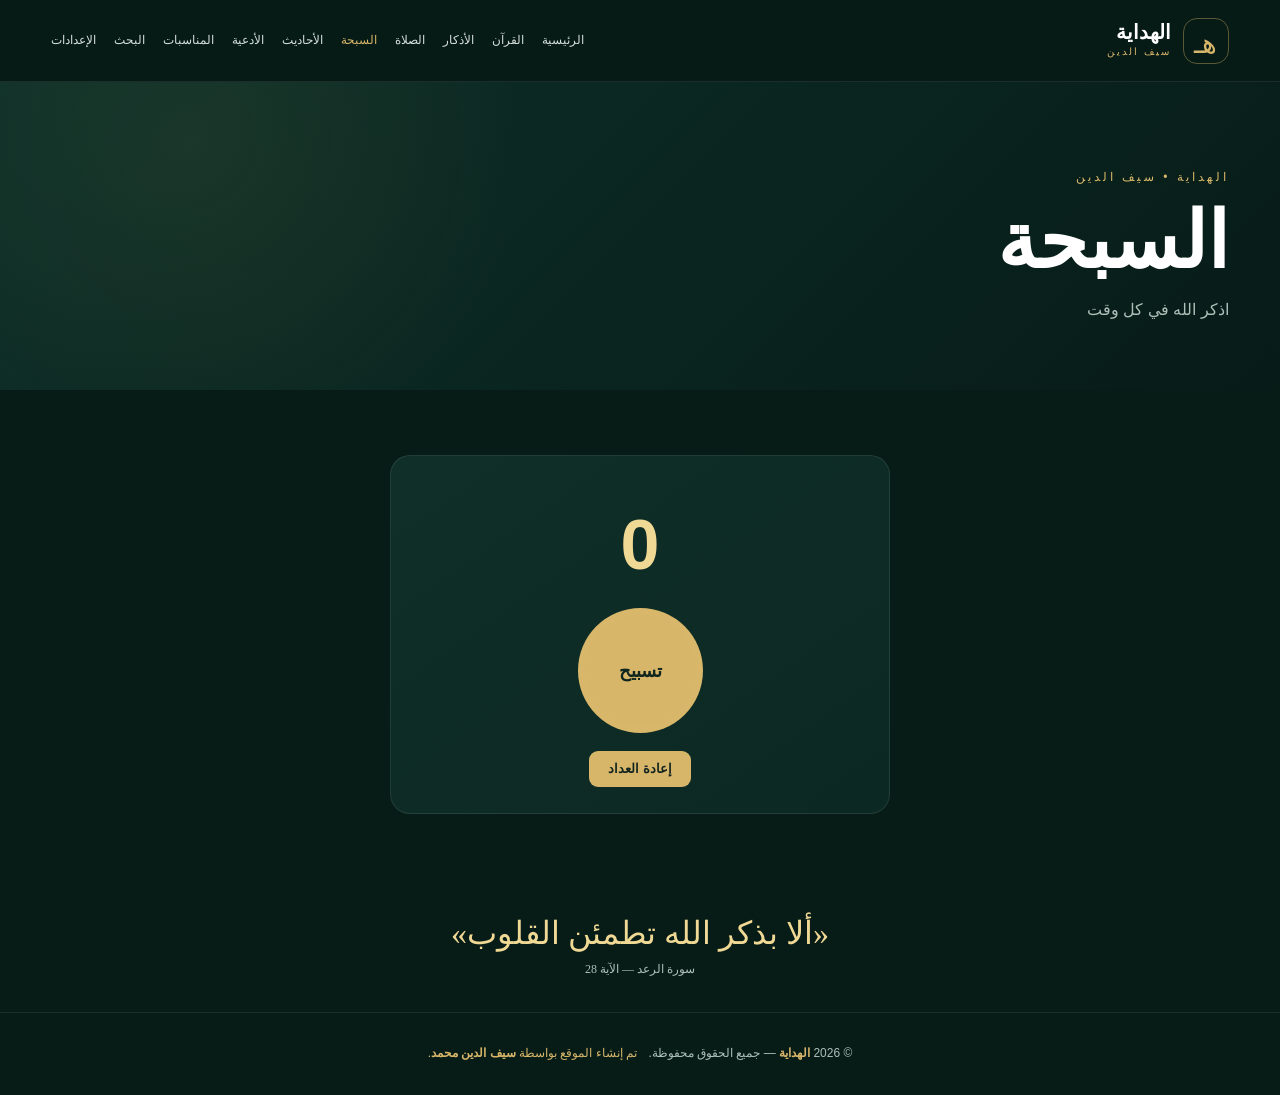
<file: tasbeeh.html>
<!doctype html><html lang="ar" dir="rtl"><head><meta charset="utf-8"><meta http-equiv="Content-Security-Policy" content="default-src 'self'; script-src 'self' 'unsafe-inline'; style-src 'self' 'unsafe-inline' https://fonts.googleapis.com; font-src 'self' https://fonts.gstatic.com; img-src 'self' data:; media-src 'self' https://the-quran-project.github.io; connect-src 'self'; frame-src 'none'; object-src 'none'; base-uri 'self'; form-action 'self'; upgrade-insecure-requests"><meta name="viewport" content="width=device-width,initial-scale=1"><title>السبحة | الهداية</title><link rel="stylesheet" href="style.css"></head><body><header class="topbar"><div class="container nav"><a class="brand" href="index.html"><div class="brand-mark">هـ</div><div><h2>الهداية</h2><small>سيف الدين</small></div></a><nav><a href="index.html" class="">الرئيسية</a><a href="quran.html" class="">القرآن</a><a href="adhkar.html" class="">الأذكار</a><a href="prayer.html" class="">الصلاة</a><a href="tasbeeh.html" class="active">السبحة</a><a href="hadith.html" class="">الأحاديث</a><a href="duas.html" class="">الأدعية</a><a href="events.html" class="">المناسبات</a><a href="search.html" class="">البحث</a><a href="settings.html" class="">الإعدادات</a></nav><span class="menu">☰</span></div></header><section class="hero"><div class="container"><div class="eyebrow">الهداية • سيف الدين</div><h1>السبحة</h1><p>اذكر الله في كل وقت</p></div></section><main class="section"><div class="container"><div class="panel tasbeeh"><div class="counter" id="count">0</div><button class="tap" id="tap">تسبيح</button><br><button class="btn" id="reset">إعادة العداد</button></div></div></main><div class="quote">«ألا بذكر الله تطمئن القلوب»<small>سورة الرعد — الآية 28</small></div><footer>© 2026 <strong>الهداية</strong> — جميع الحقوق محفوظة. <span class="creator">تم إنشاء الموقع بواسطة <strong>سيف الدين محمد</strong>.</span></footer><script>let c=0,e=document.getElementById("count");if(e){document.getElementById("tap").onclick=()=>{c++;e.textContent=c};document.getElementById("reset").onclick=()=>{c=0;e.textContent=0}}</script></body></html>
</file>
<file: style.css>
@import url("https://fonts.googleapis.com/css2?family=Amiri:wght@400;700&family=Cairo:wght@400;500;600;700;800&display=swap");
:root{--bg:#071b17;--card:#102f29;--gold:#d7b66a;--gold2:#f0d995;--cream:#f8f3e7;--muted:#aebfb8;--line:#ffffff16}
*{box-sizing:border-box;margin:0;padding:0}html{scroll-behavior:smooth}body{font-family:Cairo,Arial,sans-serif;background:var(--bg);color:var(--cream);line-height:1.8}
a{text-decoration:none;color:inherit}.container{width:min(1180px,92%);margin:auto}.topbar{height:82px;border-bottom:1px solid var(--line);background:#071b17ed;backdrop-filter:blur(16px);position:sticky;top:0;z-index:50}.nav{height:82px;display:flex;align-items:center;justify-content:space-between;gap:20px}.brand{display:flex;align-items:center;gap:12px}.brand-mark{width:46px;height:46px;border:1px solid #d7b66a66;border-radius:14px;display:grid;place-items:center;color:var(--gold);font-family:Amiri;font-size:28px}.brand h2{font-size:20px;color:#fff;line-height:1.1}.brand small{display:block;color:var(--gold);font-size:10px;letter-spacing:2px}nav{display:flex;gap:18px;color:#d5dfda;font-size:12px;flex-wrap:wrap}nav a:hover,nav a.active{color:var(--gold)}.menu{display:none;color:var(--gold)}
.hero{padding:85px 0 65px;background:radial-gradient(circle at 15% 20%,#d7b66a12,transparent 30%),linear-gradient(135deg,#0d3028,#071b17)}.eyebrow{color:var(--gold);letter-spacing:3px;font-size:12px;margin-bottom:12px}.hero h1{font:700 clamp(48px,7vw,78px) Amiri;color:#fff;line-height:1.05}.hero p{color:var(--muted);max-width:700px;margin-top:14px}.section{padding:65px 0}.head{text-align:center;margin-bottom:35px}.head h2{font:700 42px Amiri;color:#fff}.head p{color:var(--muted);font-size:13px}.grid{display:grid;grid-template-columns:repeat(3,1fr);gap:16px}.card,.panel{background:linear-gradient(145deg,var(--card),#0c2822);border:1px solid var(--line);border-radius:20px;padding:26px}.card{transition:.2s}.card:hover{transform:translateY(-4px);border-color:#d7b66a44}.card .icon{font-size:28px;color:var(--gold);margin-bottom:10px}.card h3{color:#fff;margin-bottom:6px}.card p{color:var(--muted);font-size:13px}.btn{display:inline-block;background:var(--gold);color:#14251f;padding:10px 19px;border-radius:9px;font-weight:800;margin-top:18px;border:0;cursor:pointer;font-family:Cairo}.verse{font:28px/2.2 Amiri;color:var(--gold2);text-align:center;padding:30px;border:1px solid #d7b66a33;border-radius:18px;background:#d7b66a08}.verse small{font:12px Cairo;color:var(--muted)}.prayers{display:grid;grid-template-columns:repeat(3,1fr);gap:10px}.prayer{text-align:center;padding:17px;background:#071b1766;border:1px solid var(--line);border-radius:12px}.prayer b{display:block;color:#fff;font-size:18px}.prayer span{color:var(--muted);font-size:11px}.counter{text-align:center;font-size:70px;color:var(--gold2);font-weight:800}.tasbeeh{text-align:center;max-width:500px;margin:auto}.tap{width:125px;height:125px;border-radius:50%;border:7px solid #d7b66a55;background:var(--gold);color:#10251e;font:700 18px Cairo;cursor:pointer}.quote{text-align:center;font:32px Amiri;color:var(--gold2);padding:35px}.quote small{display:block;font:12px Cairo;color:var(--muted);margin-top:10px}footer{border-top:1px solid var(--line);padding:30px;text-align:center;color:var(--muted);font-size:12px}footer strong{color:var(--gold)}.search{width:100%;padding:14px;border-radius:10px;border:1px solid var(--line);background:#071b1766;color:#fff;font-family:Cairo;margin-bottom:18px}.list{display:grid;gap:10px}.row{display:flex;justify-content:space-between;align-items:center;padding:16px;background:#071b1766;border:1px solid var(--line);border-radius:12px}.row span{color:var(--muted);font-size:12px}
@media(max-width:900px){nav{display:none}.menu{display:block}.grid{grid-template-columns:repeat(2,1fr)}}@media(max-width:550px){.grid{grid-template-columns:1fr}.prayers{grid-template-columns:repeat(2,1fr)}.hero{padding:65px 0}.section{padding:50px 0}}

.creator{display:inline-block;margin-inline-start:8px;color:var(--gold)}
</file>
